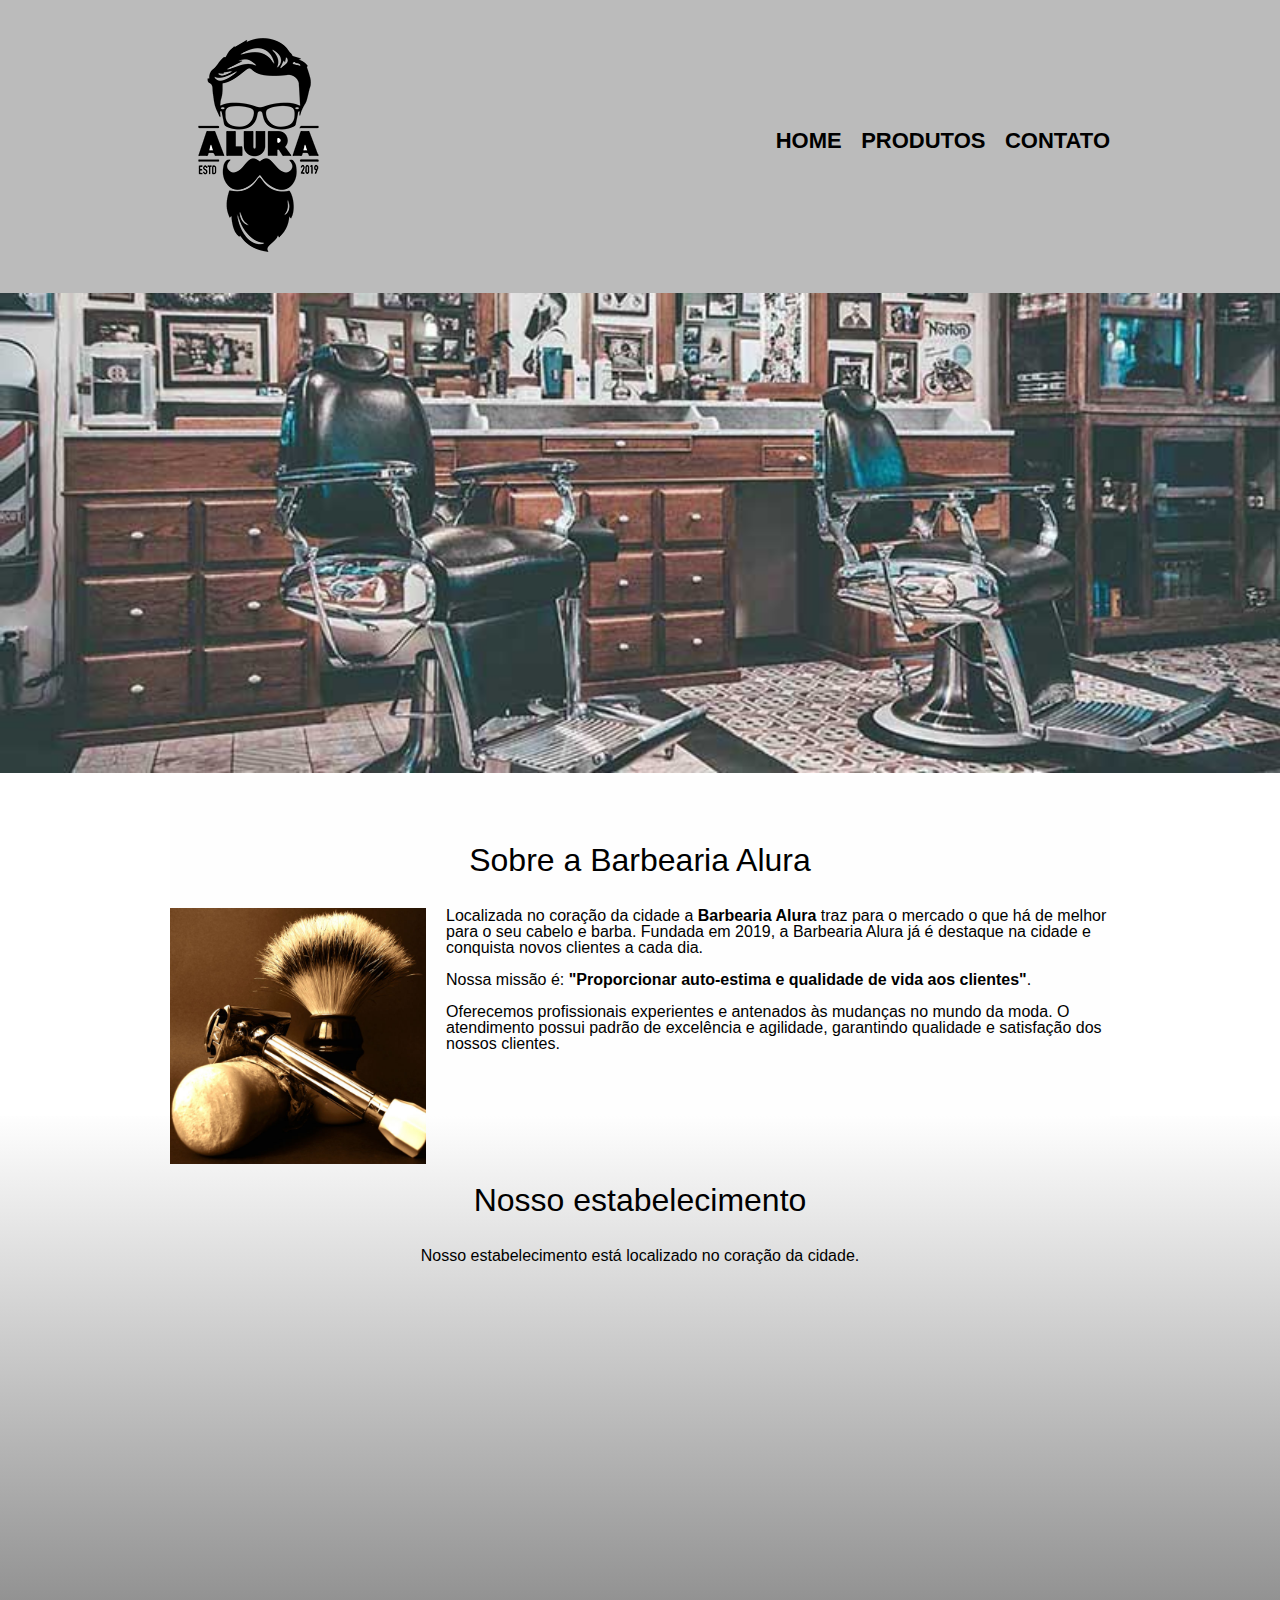
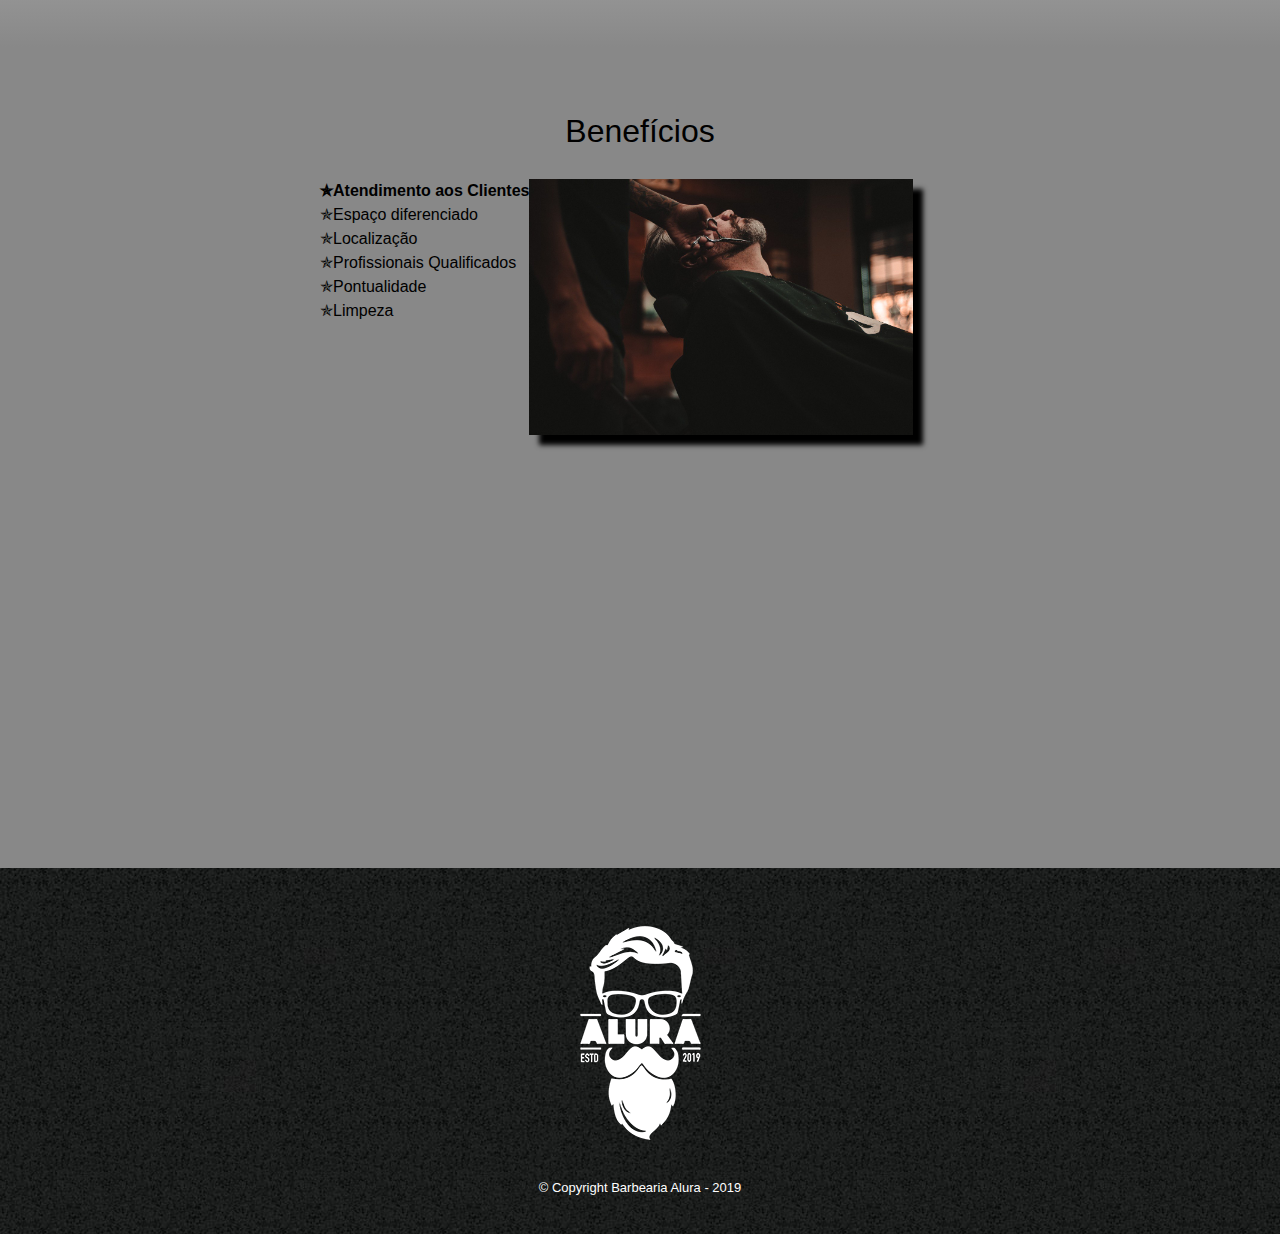
<file: index.html>
<!DOCTYPE html>
<html lang="pt-br">
	<head>
		<meta charset="UTF-8">
		<meta name="viewport" content="width=device-whidth">
		<title>Barbearia Alura</title>
		<link rel="stylesheet" href="reset.css">
		<link rel="stylesheet" href="style.css">
		<link href="https://fonts.googleapis.com/css2?family=Montserrat&display=swap" rel="stylesheet">
	</head>

	<body>
		<header>
			<div class="caixa">
				<h1><img src="logo.png"></h1>

				<nav>
					<ul>
						<li><a href="index.html">Home</a></li>
						<li><a href="produtos.html">Produtos</a></li>
						<li><a href="contato.html">Contato</a></li>
					</ul>
				</nav>
			</div>
		</header>
		<img class="banner" src="banner.jpg">

		<main>
			<section class="principal">
				<h2 class="titulo-principal">Sobre a Barbearia Alura</h2>
				<img class="utensilios" src="utensilios.jpg" alt="Utensilios de um barbeiro.">
		 
				<p>Localizada no coração da cidade a <strong>Barbearia Alura</strong> traz para o mercado o que há de melhor para o seu cabelo e barba. Fundada em 2019, a Barbearia Alura já é destaque na cidade e conquista novos clientes a cada dia.</p>

				<p id="missao"><em>Nossa missão é: <strong>"Proporcionar auto-estima e qualidade de vida aos clientes"</strong>.</em></p>

				<p>Oferecemos profissionais experientes e antenados às mudanças no mundo da moda. O atendimento possui padrão de excelência e agilidade, garantindo qualidade e satisfação dos nossos clientes.</p>
			</section>

			<section class="mapa">
				<h3 class="titulo-principal">Nosso estabelecimento</h3>
				<p>Nosso estabelecimento está localizado no coração da cidade.</p>

				<div class="mapa-conteudo">	
					<iframe src="https://www.google.com/maps/embed?pb=!1m18!1m12!1m3!1d58503.06341880316!2d-46.69835816875!3d-23.58849539999999!2m3!1f0!2f0!3f0!3m2!1i1024!2i768!4f13.1!3m3!1m2!1s0x94ce5ba6816fe839%3A0xda8627521b8e4b90!2sAlura!5e0!3m2!1spt-BR!2sbr!4v1666645503372!5m2!1spt-BR!2sbr" width="100%" height="300" style="border:0;" allowfullscreen="" loading="lazy" referrerpolicy="no-referrer-when-downgrade"></iframe>
				</div>
			</section>

			<section class="beneficios">
				<h3 class="titulo-principal">Benefícios</h3>

				<div class="conteudo-beneficios">
					<ul class="lista-beneficios">
						<li class="itens">Atendimento aos Clientes</li>
						<li class="itens">Espaço diferenciado</li>
						<li class="itens">Localização</li>
						<li class="itens">Profissionais Qualificados</li>
						<li class="itens">Pontualidade</li>
						<li class="itens">Limpeza</li>
					</ul><img src="beneficios.jpg" class="imagem-beneficios">
				</div>

				 <div class="video">
				 	<iframe width="560" height="315" src="https://www.youtube.com/embed/wcVVXUV0YUY" frameborder="0" allow="accelerometer; autoplay; encrypted-media; gyroscope; picture-in-picture" allowfullscreen></iframe>
				 </div>	

			</section>
		</main>
			<footer>
				<img src="logo-branco.png">
				<p class="copyright">&copy; Copyright Barbearia Alura - 2019</p>
			</footer>
	</body>
</html>
</file>
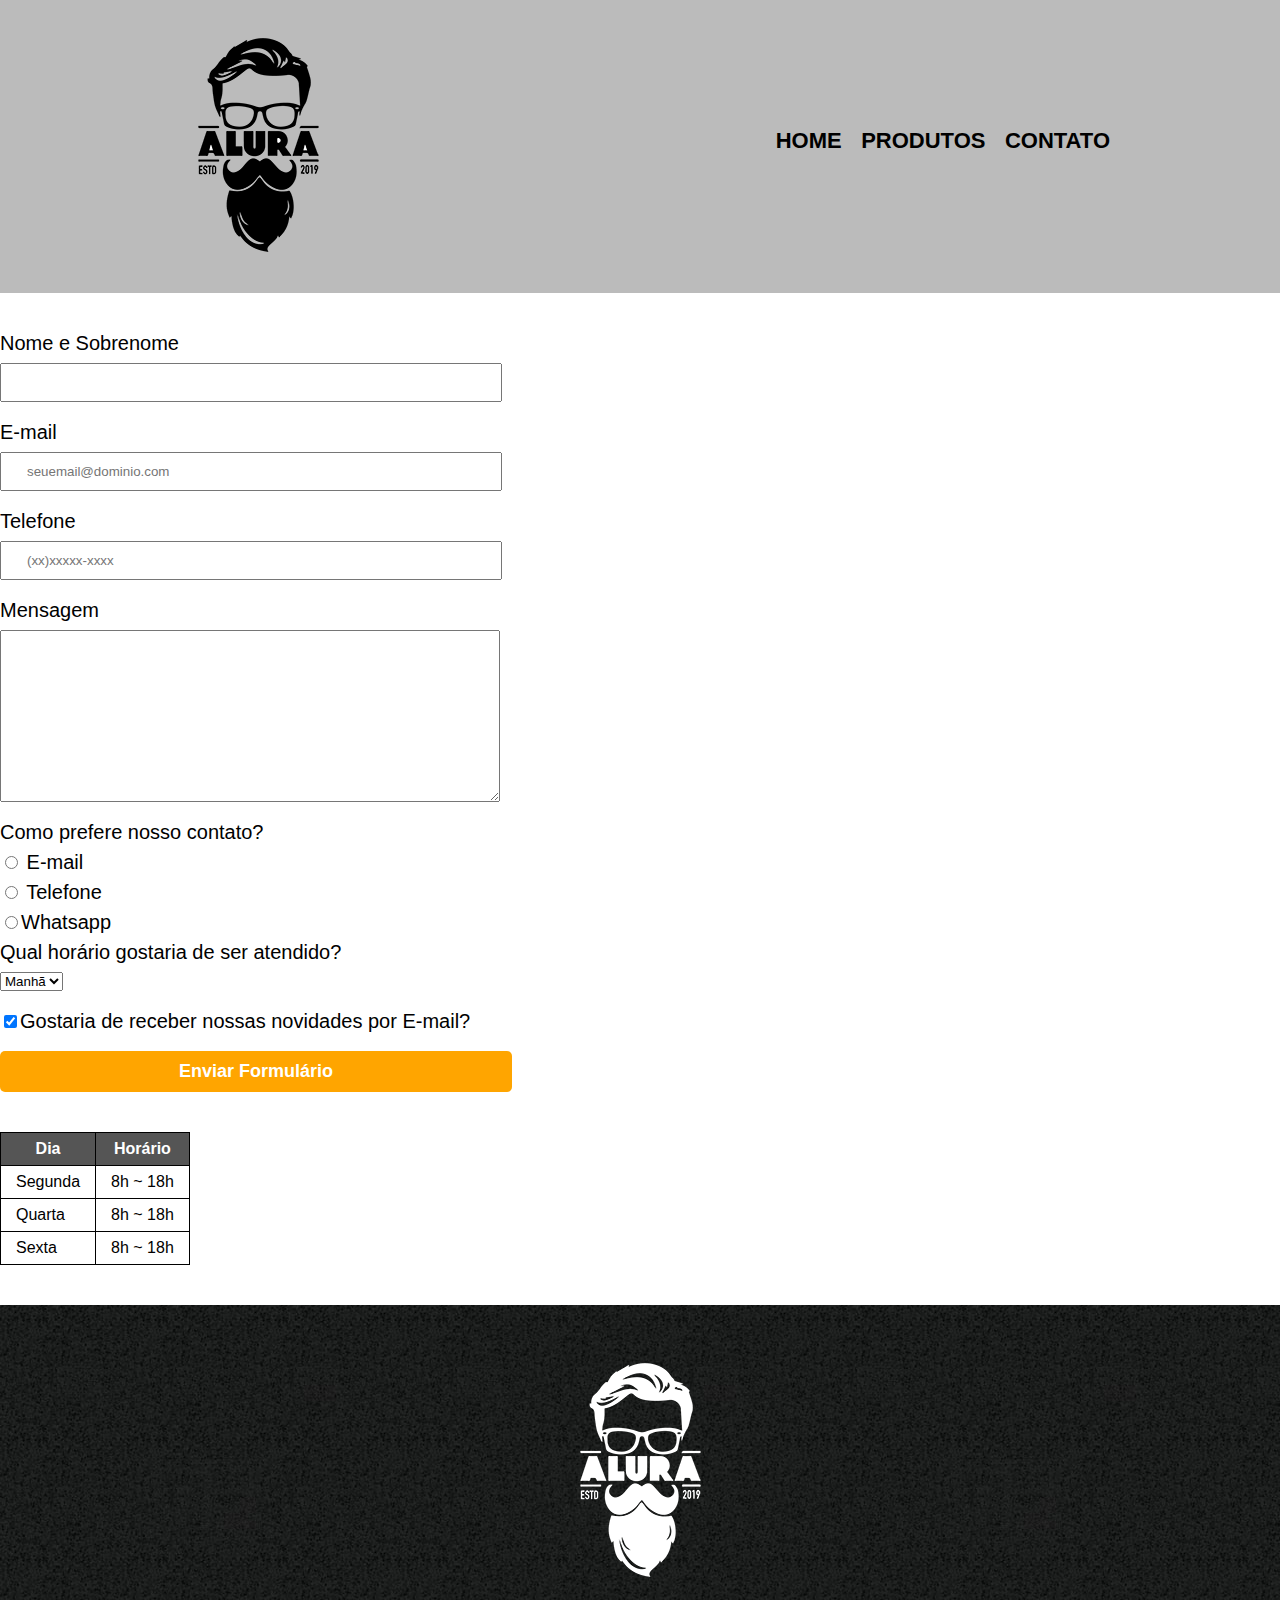
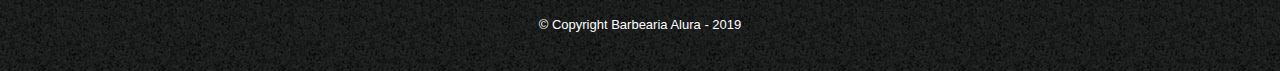
<file: contato.html>
<!DOCTYPE html>
<html>
	<head>
		<meta charset="UTF-8">
		<title>Contatos- Barbearia Alura.</title>

		<link rel="stylesheet" href="reset.css">
		<link rel="stylesheet" href="style.css">
	</head>
	<body>
		<header>
			<div class="caixa">
				<h1><img src="logo.png" alt="Logo Barbearia Alura"></h1>

				<nav>
					<ul>
						<li><a href="index.html">Home</a></li>
						<li><a href="produtos.html">Produtos</a></li>
						<li><a href="contato.html">Contato</a></li>
					</ul>
				</nav>
			</div>
		</header>

		<main>
			<form>
				<label for="nomesobrenome">Nome e Sobrenome</label>
				<input type="text" id="nomesobrenome" class="input-padrao" required="">

				<label for="E-mail">E-mail</label>
				<input type="email" id="E-mail" class="input-padrao" required="" placeholder="seuemail@dominio.com">

				<label for="telefone">Telefone</label>
				<input type="tel" id="telefone" class="input-padrao" required="" placeholder="(xx)xxxxx-xxxx">

				<label for="mensagem">Mensagem</label>
				<textarea cols="50" rows="10" id="mensagem"class="input-padrao" required=""></textarea> 
				<div>
					<p>Como prefere nosso contato?</p>

					<label for="radio-email"><input type="radio" name="contato" value="email" id="radio-email">
					E-mail</label>
					
					<label for="radio-telefone"><input type="radio" name="contato" value="telefone" id="radio-telefone">
					Telefone</label>
					
					<label for="radio-whatsapp"><input type="radio" name="contato" value="whatsapp" id="radio-whatsapp">Whatsapp</label>

					<div>
						<p>Qual horário gostaria de ser atendido?</p>

						<select>
							<option>Manhã</option>
							<option>Tarde</option>
							<option>Noite</option>

						</select>
					</div>
					<label class="checkbox"><input type="checkbox" checked="">Gostaria de receber nossas novidades por E-mail?</label>

					<input type="submit" value="Enviar Formulário" class="enviar">
				</div>

				
			</form>
			<table>
					<thead>
						<tr>
							<th>Dia</th>
							<th>Horário</th>
						</tr>
					</thead>
					<tbody>
						<tr>
							<td>Segunda</td>
							<td>8h ~ 18h</td>
						</tr>
						<tr>
							<td>Quarta</td>
							<td>8h ~ 18h</td>
						</tr>
						<tr>
							<td>Sexta</td>
							<td>8h ~ 18h</td>
						</tr>
					</tbody>
			</table>
		</main>
			<footer>
			<img src="logo-branco.png" alt="Logo Barbearia Alura">
			<p class="copyright">&copy; Copyright Barbearia Alura - 2019</p>
		</footer>
	</body>
</html>
</file>
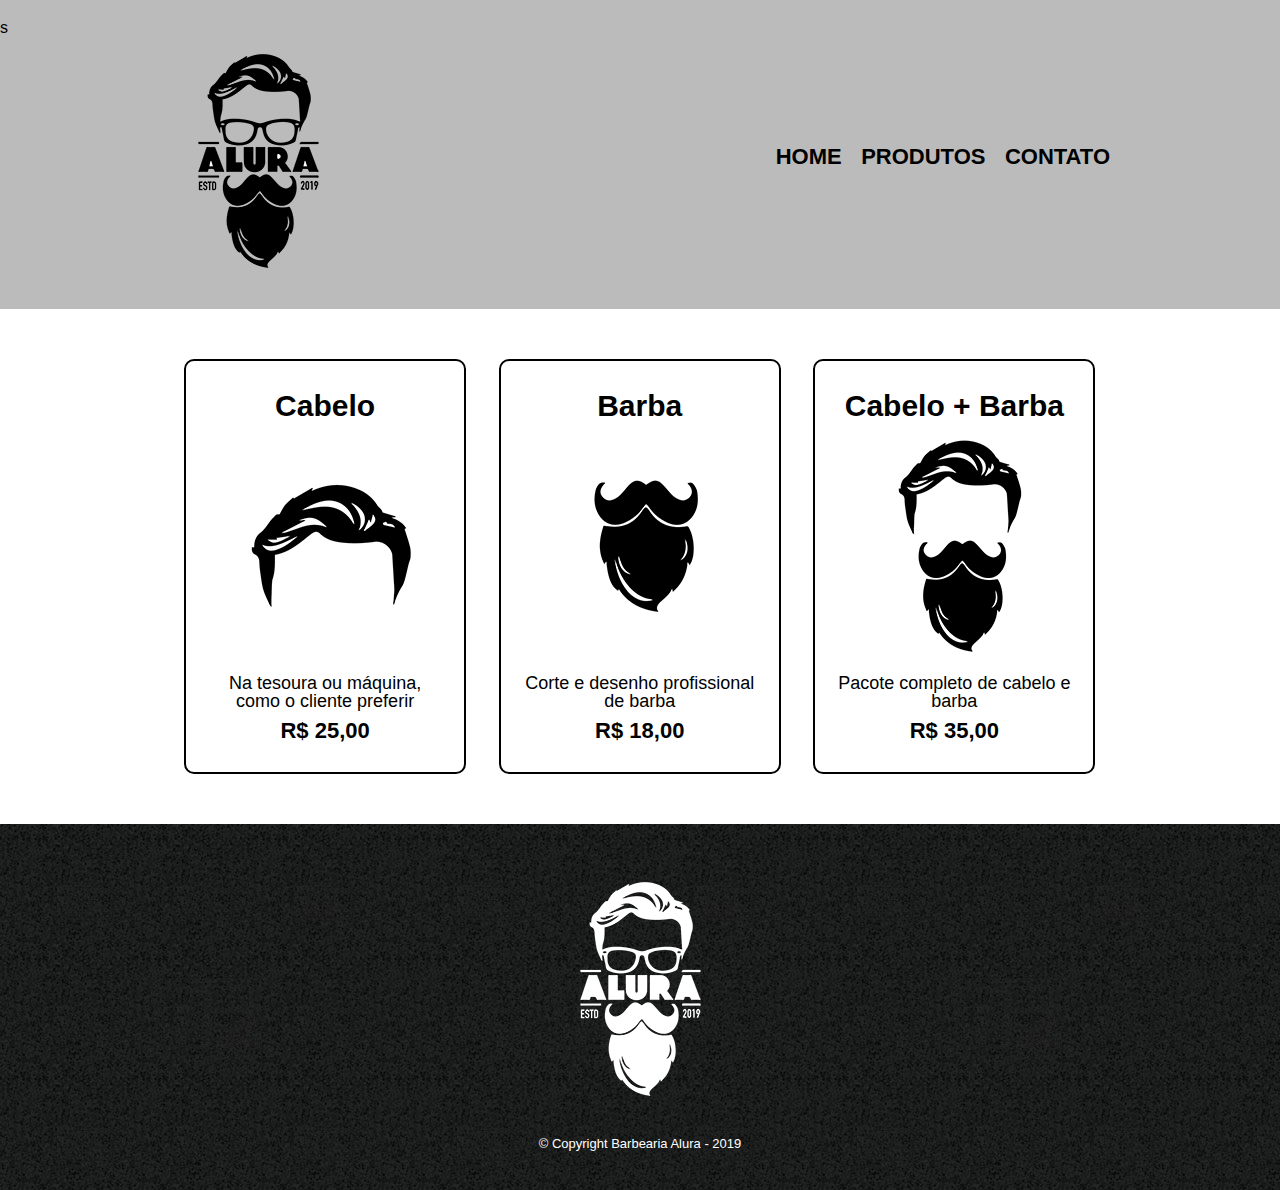
<file: produtos.html>
<!DOCTYPE html>
<html>
	<head>
		<meta charset="UTF-8">
		<title>Produtos - Barbearia Alura</title>

		<link rel="stylesheet" href="reset.css">
		<link rel="stylesheet" href="style.css">
	</head>
	<body>
		<header>s
			<div class="caixa">
				<h1><img src="logo.png"></h1>

				<nav>
					<ul>
						<li><a href="index.html">Home</a></li>
						<li><a href="produtos.html">Produtos</a></li>
						<li><a href="contato.html">Contato</a></li>
					</ul>
				</nav>
			</div>
		</header>

		<main>
			<ul class="produtos">
				<li>
					<h2>Cabelo</h2>
					<img src="cabelo.jpg">
					<p class="produto-descricao">Na tesoura ou máquina, como o cliente preferir</p>
					<p class="produto-preco">R$ 25,00</p>
				</li>
				<li>
					<h2>Barba</h2>
					<img src="barba.jpg">
					<p class="produto-descricao">Corte e desenho profissional de barba</p>
					<p class="produto-preco">R$ 18,00</p>
				</li>
				<li>
					<h2>Cabelo + Barba</h2>
					<img src="cabelo+barba.jpg">
					<p class="produto-descricao">Pacote completo de cabelo e barba</p>
					<p class="produto-preco">R$ 35,00</p>
				</li>
			</ul>
		</main>

		<footer>
			<img src="logo-branco.png">
			<p class="copyright">&copy; Copyright Barbearia Alura - 2019</p>
		</footer>
	</body>
</html>
</file>
<file: style.css>
body{
	font-family: 'Monteserrat', sans-serif;

}

header {
	background: #BBBBBB;
	padding: 20px 0;
}

.caixa {
	position: relative;
	width: 940px;
	margin: 0 auto;
}

nav {
	position: absolute;
	top: 110px;
	right: 0;
}

nav li {
	display: inline;
	margin: 0 0 0 15px;
}

nav a {
	text-transform: uppercase;
	color: #000000;
	font-weight: bold;
	font-size: 22px;
	text-decoration: none;
}

nav a:hover {
	color: #C78C19;
	text-decoration: underline;
}

.produtos {
	width: 940px;
	margin: 0 auto;
	padding: 50px 0;
}

.produtos li {
	display: inline-block;
	text-align: center;
	width: 30%;
	vertical-align: top;
	margin: 0 1.5%;
	padding: 30px 20px;
	box-sizing: border-box;
	border: 2px solid #000000;
	border-radius: 10px;
}

.produtos li:hover {
	border-color: #C78C19;
}

.produtos li:active {
	border-color: #088C19;	
}

.produtos li:hover h2 {
	font-size: 34px;
}

.produtos h2 {
	font-size: 30px;
	font-weight: bold;
}

.produto-descricao {
	font-size: 18px;
}

.produto-preco {
	font-size: 22px;
	font-weight: bold;
	margin-top: 10px;
}

footer {
	text-align: center;
	background: url("bg.jpg");
	padding: 40px 0;
}

.copyright {
	color: #FFFFFF;
	font-size: 13px;
	margin: 20px 0 0;
}

main {
	
}

form {
	margin: 40px 0;
}

form label, form p {
	display: block;
	font-size: 20px;
	margin: 0 0 10px;
}

.input-padrao {
	display: block;
	margin:0 0 20px;
	padding: 10px 25px;
	width: 35%;
}

.checkbox{
	margin: 20px 0;
}

.enviar{
	width: 40%;
	padding: 10px; 
	background: orange;
	color: #FFFFFF;
	font-weight:bold;
	font-size: 18px;
	border: none;
	border-radius: 5px;
	transition: 1s all;
	cursor: pointer;
}

.enviar:hover{
	background: darkorange;
	transform: scale(1.2);
}

table{
	margin: 20px 0 40px;
}

thead{
	background: #555555;
	color: white;
	font-weight: bold;
}

td, th{
	border: 1px solid #000000;	
	padding: 8px 15px;
}

/* css da página inicial*/

.banner{
	width: 100%; 
}

.titulo-principal{
	color: rgba(0,0,0);
	text-align: center;
	font-size: 2em; 
	margin: 0 0 1em;
	padding-top: 20px;
}

.principal{
	padding: 3em 0;
	background: #FEFEFE;
	width: 940px;
	margin: 0 auto;
}

.principal p{
	margin: 0 0 1em;
}

.principal strong{
	font-weight: bold;
}

.pricipal em{
	font-style: italic;
}

.utensilios{
	width: calc(30% - 26px);
	float: left;
	margin: 0 20px 20px 0;
}

.mapa{
	padding: 3em 0;
	background: linear-gradient(#FEFEFE, #888888)
}

.mapa p{
	margin: 0 0 2em;
	text-align: center;
}

.mapa-conteudo{
	width: 940px;
	margin: 0 auto;
}

.beneficios{
	padding: 3em 0;
	background: #888888;
}

.conteudo-beneficios{
	width: 640px;
	margin: 0 auto;
}

.lista-beneficios{
	width: 40%
	display:inline-block;
	display: inline-block;
	vertical-align: top;
}

.itens{
	line-height: 1.5;
}

.itens:first-child{
	font-weight: bold;
}

.itens:before{
	content: "✯";
}

.imagem-beneficios{
	width: 60%;	
	opacity: 1;  
	transition: 400ms; 
	box-shadow: 10px 10px 5px #000000;
}

.imagem-beneficios:hover{ 
	opacity:0.3;
}

.video{
	width: 560px;
	margin: 2em auto;
}
</file>
